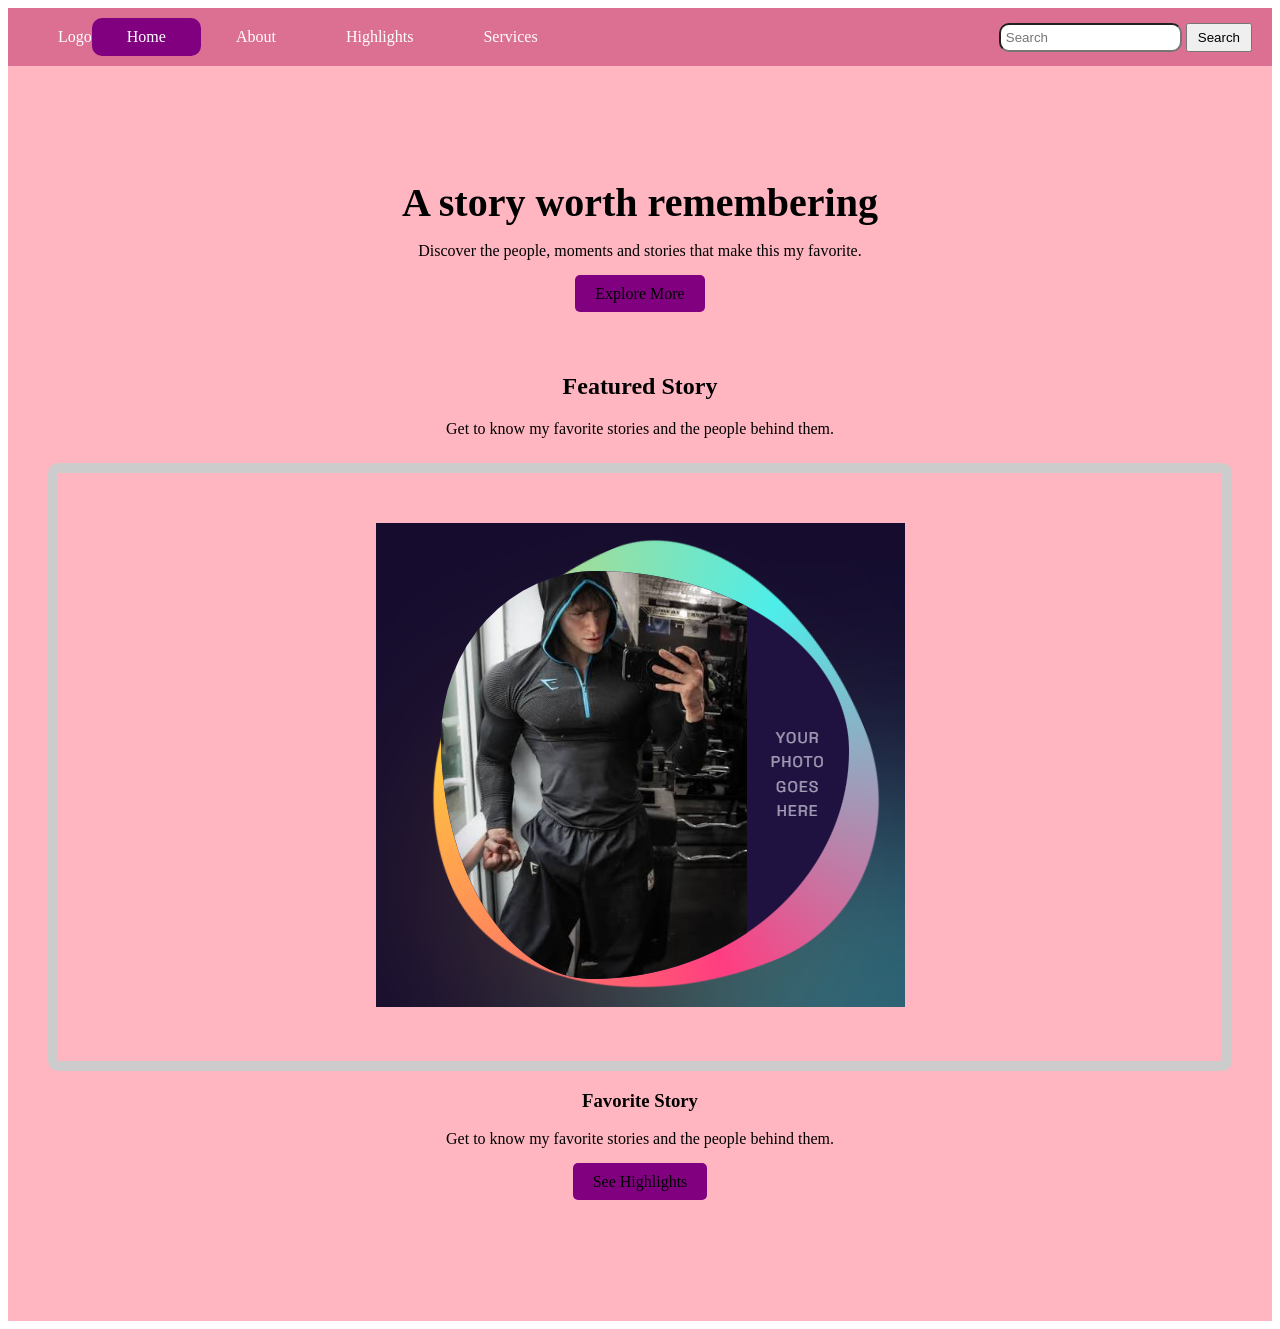
<file: index.html>
<!DOCTYPE html>
<html lang="en">

<head>
    <meta charset="UTF-8">
    <meta name="viewport" content="width=device-width, initial-scale=1.0">
    <link rel="stylesheet" type="text/css" href="style.css">
    <title>Simple Website</title>
</head>

<body>

    <nav>
        <div class="logo">Logo</div>
        <div class="links">
            <a href="Dashboard.html" class="active">Home</a>
            <a href="about.html">About</a>
            <a href="highlights.html">Highlights</a>
            <a href="calculator.html">Services</a>
        </div>

        <div class="search">
            <input type="text" name="" placeholder="Search">
            <button>Search</button>
        </div>
    </nav>

    <section id="home" class="hero">

        <h1>A story worth remembering</h1>

        <p>
            Discover the people, moments and stories that make this my favorite.
        </p>

        <a href="about.html" class="button">Explore More</a>

        <section id="about" class="featured">

            <h2>Featured Story</h2>

            <p>
                Get to know my favorite stories and the people behind them.
            </p>

            <div class="featured card">
                <img src="imagee.png" alt="featured">
            </div>

            <h3>Favorite Story</h3>

            <p>
                Get to know my favorite stories and the people behind them.
            </p>

            <a href="highlights.html" class="button">
                See Highlights
            </a>

        </section>
        <script>
            function logout() {
                if (confirm("Are you sure you want to logout?")) {
                    alert("You have been logged out.");
                    window.location.href = "login.html";
                }else {
                    alert("Logout canceled.");
                }
            }
            </script>
    

</body>
</html>
</file>
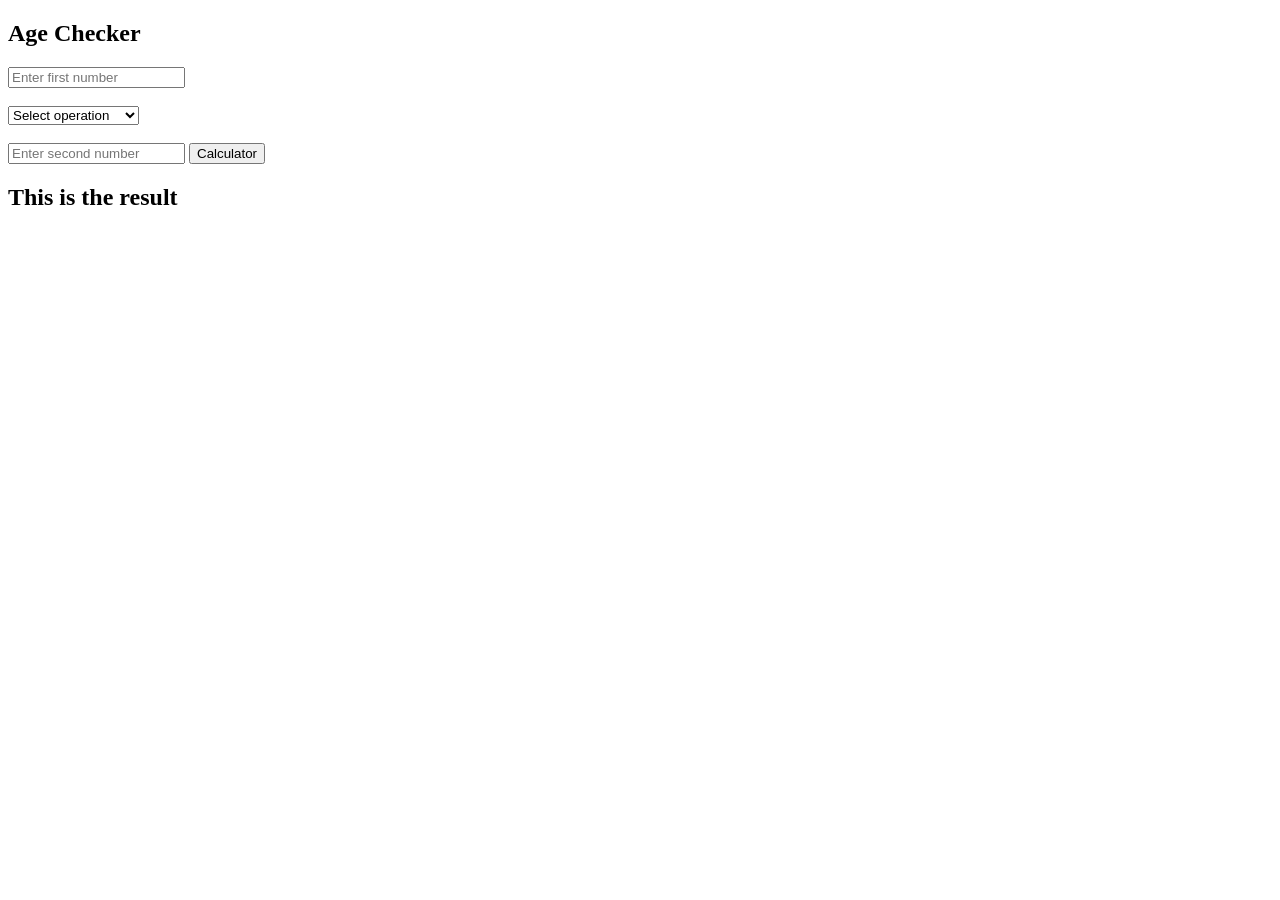
<file: agechecker.html>
<!DOCTYPE html>
<html lang="en">
<head>
    <meta charset="UTF-8">
    <meta name="viewport" content="width=device-width, initial-scale=1.0">
    <title>Simple Calculator</title>
</head>
<body>

    <h2>Age Checker</h2>
    <input type="text" id="num1" placeholder="Enter first number">
    <br><br>
    <select id="operation">
        <br></br>
        <option value="">Select operation</option>
        <option value="+">ADDITION</option>
        <option value="-">DIFFERENCE</option>
        <option value="*">MULTIPLICATION</option>
        <option value="/">DIVISION</option>
    </select>
    <br><br>
    <input type="text" id="num2" placeholder="Enter second number">
    <button onclick="calculate()">Calculator</button>

    <h2 id="result">This is the result</h2>

    <script>
        function calculate() {
            let num1 = Number(document.getElementById('num1').value);
            let num2 = Number(document.getElementById('num2').value);
            let operation = document.getElementById('operation').value;
            if (operation === "+") {
                result = num1 + num2;
            } else if (operation === "-") {
                result = num1 - num2;
            } else if (operation === "*") {
                result = num1 * num2;
            } else if (operation === "/") {
                if (num2 === 0) {
                    alert("Error: Division by zero is not allowed.");
                    return;
                }
                result = num1 / num2;
            } else {
                alert("Invalid operator");
                return;
            }
            document.getElementById('result').innerHTML = "Result: " + result;
            
            
            
        }
    </script>
</body>
</html>
</file>
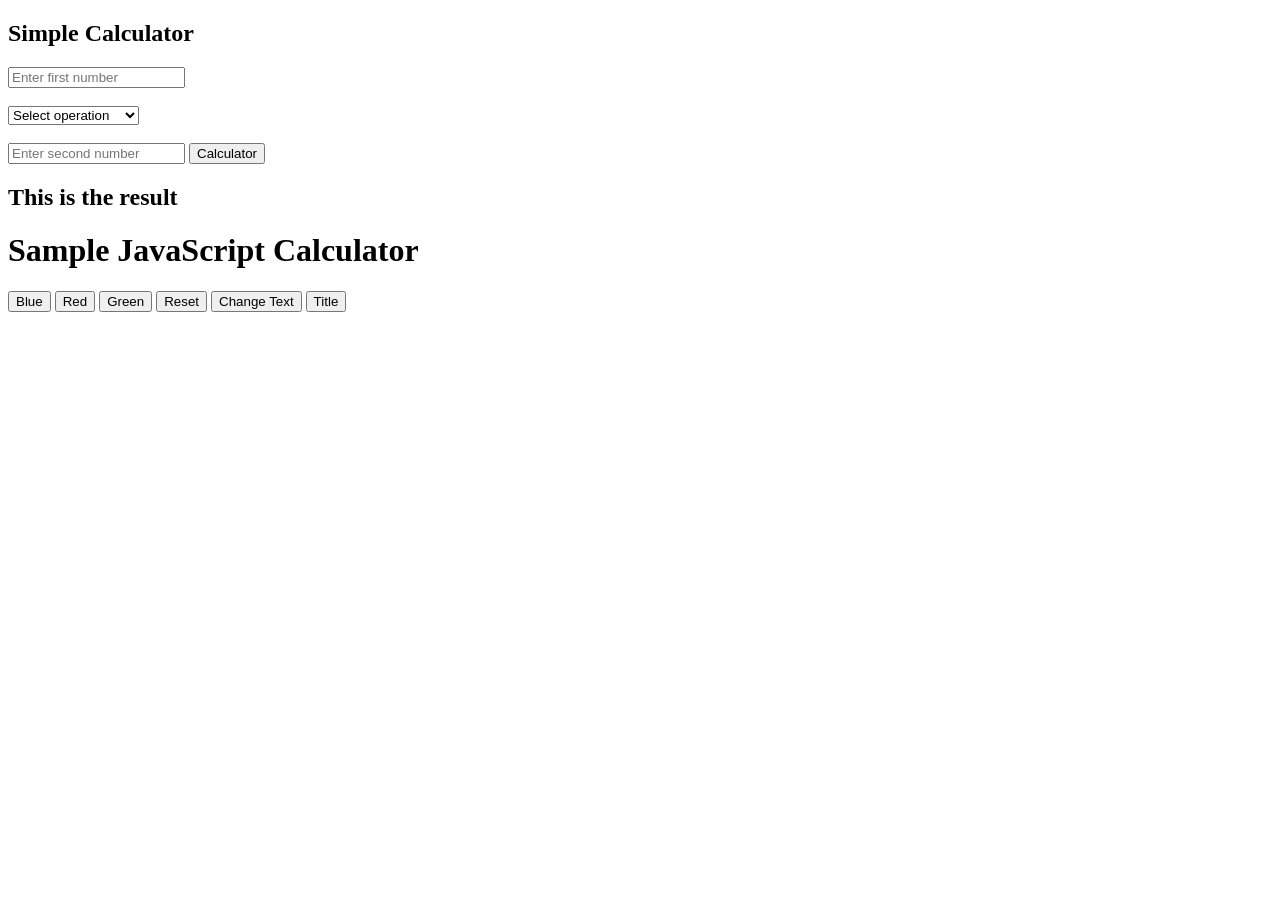
<file: calculator.html>
<!DOCTYPE html>
<html lang="en">
<head>
    <meta charset="UTF-8">
    <meta name="viewport" content="width=device-width, initial-scale=1.0">
    <title>Simple Calculator</title>
</head>
<body>

    <h2>Simple Calculator</h2>
    <input type="text" id="num1" placeholder="Enter first number">
    <br><br>
    <select id="operation">
        <br></br>
        <option value="">Select operation</option>
        <option value="+">ADDITION</option>
        <option value="-">DIFFERENCE</option>
        <option value="*">MULTIPLICATION</option>
        <option value="/">DIVISION</option>
    </select>
    <br><br>
    <input type="text" id="num2" placeholder="Enter second number">
    <button onclick="calculate()">Calculator</button>

    <h2 id="result">This is the result</h2>

    <div id="page">
        <h1 id="title">Sample JavaScript Calculator</h1>
        <button onclick='changeblue()'>Blue</button>
        <button onclick='changered()'>Red</button>
        <button onclick='changegreen()'>Green</button>
        <button onclick='reset()'>Reset</button>
        <button onclick='changeText()'>Change Text</button>
        <button onclick='title()'>Title</button>
    </div>

    </div>

    <script>
        function changeblue(){
            document.getElementById("page")
            .style.backgroundColor ="blue";
        }
        function changered() {
            document.getElementById("page")
            .style.backgroundColor ="red";
        }
        function changegreen() {
            document.getElementById("page")
            .style.backgroundColor ="green";
        }
        function reset() {
            document.getElementById("page")
            .style.backgroundColor ="white";
        }
        function changeText() {
            document.getElementById("title")
            .innerHTML = "This is a simple JavaScript calculator";
        }
        const resultElement = document.getElementById('Title');
        function ResetText() {
            resultElement.innerHTML = "Title";
        }




        function calculate() {
            let num1 = Number(document.getElementById('num1').value);
            let num2 = Number(document.getElementById('num2').value);
            let operation = document.getElementById('operation').value;
            if (operation === "+") {
                result = num1 + num2;
            } else if (operation === "-") {
                result = num1 - num2;
            } else if (operation === "*") {
                result = num1 * num2;
            } else if (operation === "/") {
                if (num2 === 0) {
                    alert("Error: Division by zero is not allowed.");
                    return;
                }
                result = num1 / num2;
            } else {
                alert("Invalid operator");
                return;
            }
            document.getElementById('result').innerHTML = "Result: " + result;
            
            
            
        }
    </script>
</body>
</html>
</file>
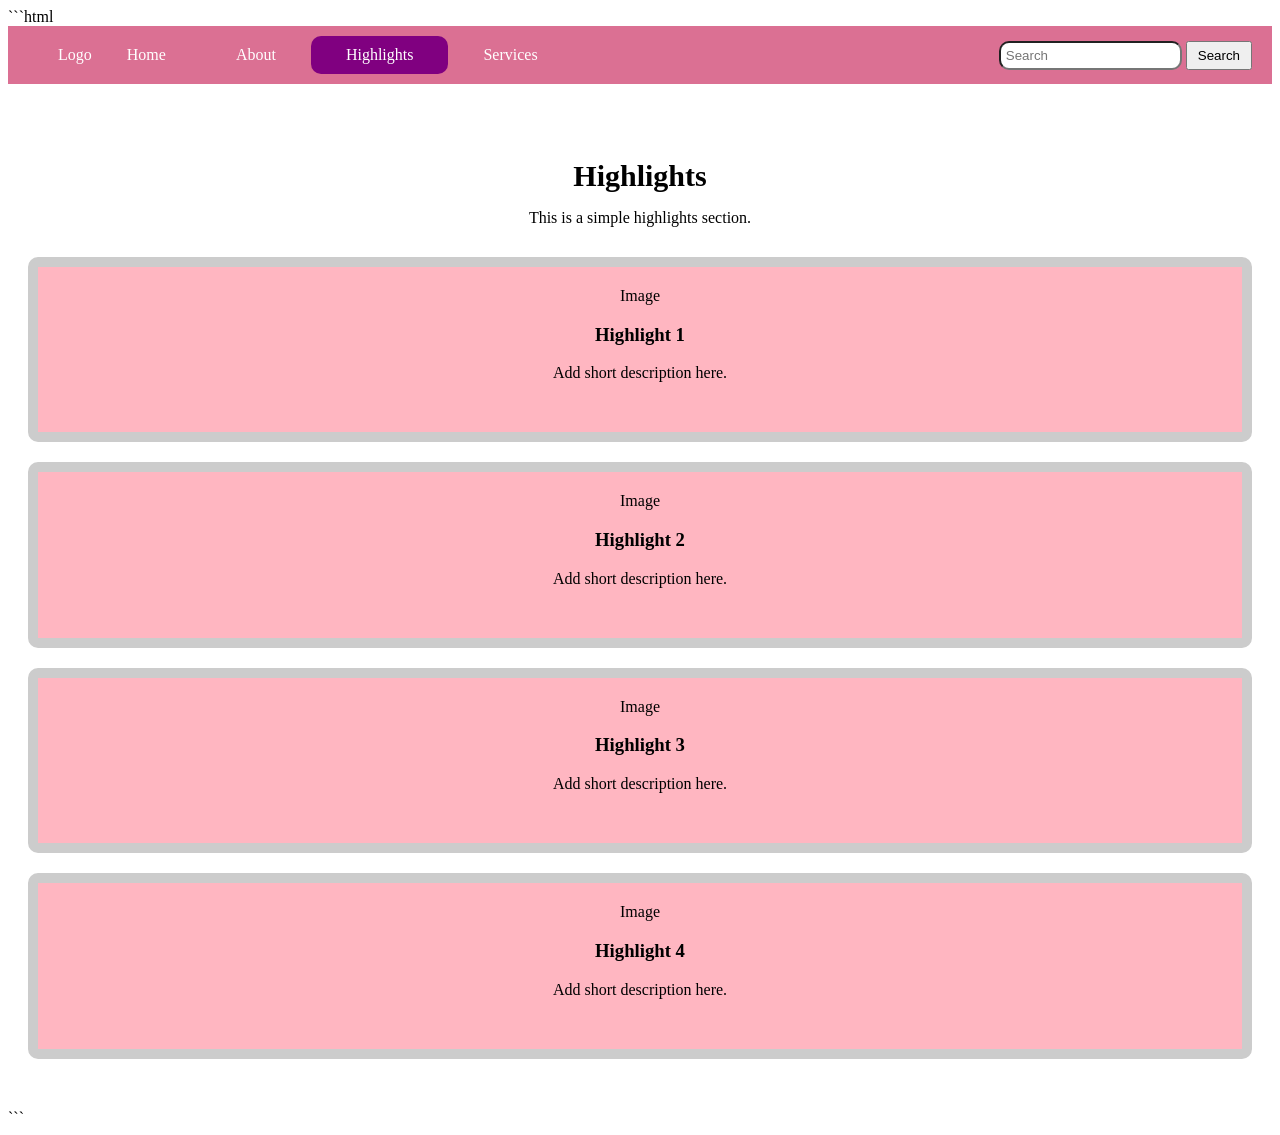
<file: highlight.html>
```html
<!DOCTYPE html>
<html lang="en">

<head>
    <meta charset="UTF-8">
    <meta name="viewport" content="width=device-width, initial-scale=1.0">

    <title>Highlights</title>

    <link rel="stylesheet" type="text/css" href="style.css">
</head>

<body>

    <nav>

        <div class="logo">
            Logo
        </div>

        <div class="links">
            <a href="index.html">Home</a>
            <a href="about.html">About</a>
            <a href="highlights.html" class="active">Highlights</a>
            <a href="services.html">Services</a>
        </div>

        <div class="search">
            <input type="text" placeholder="Search">
            <button>Search</button>
        </div>

    </nav>


    <section id="highlights" class="section">

        <h2>Highlights</h2>

        <p>This is a simple highlights section.</p>


        <div class="cards">

           
            <div class="card">

                <div class="card-image">
                    Image
                </div>

                <h3>Highlight 1</h3>
                <p>Add short description here.</p>

            </div>


           
            <div class="card">

                <div class="card-image">
                    Image
                </div>

                <h3>Highlight 2</h3>
                <p>Add short description here.</p>

            </div>


          
            <div class="card">

                <div class="card-image">
                    Image
                </div>

                <h3>Highlight 3</h3>
                <p>Add short description here.</p>

            </div>


            
            <div class="card">

                <div class="card-image">
                    Image
                </div>

                <h3>Highlight 4</h3>
                <p>Add short description here.</p>

            </div>

        </div>

    </section>

</body>

</html>
```
</file>
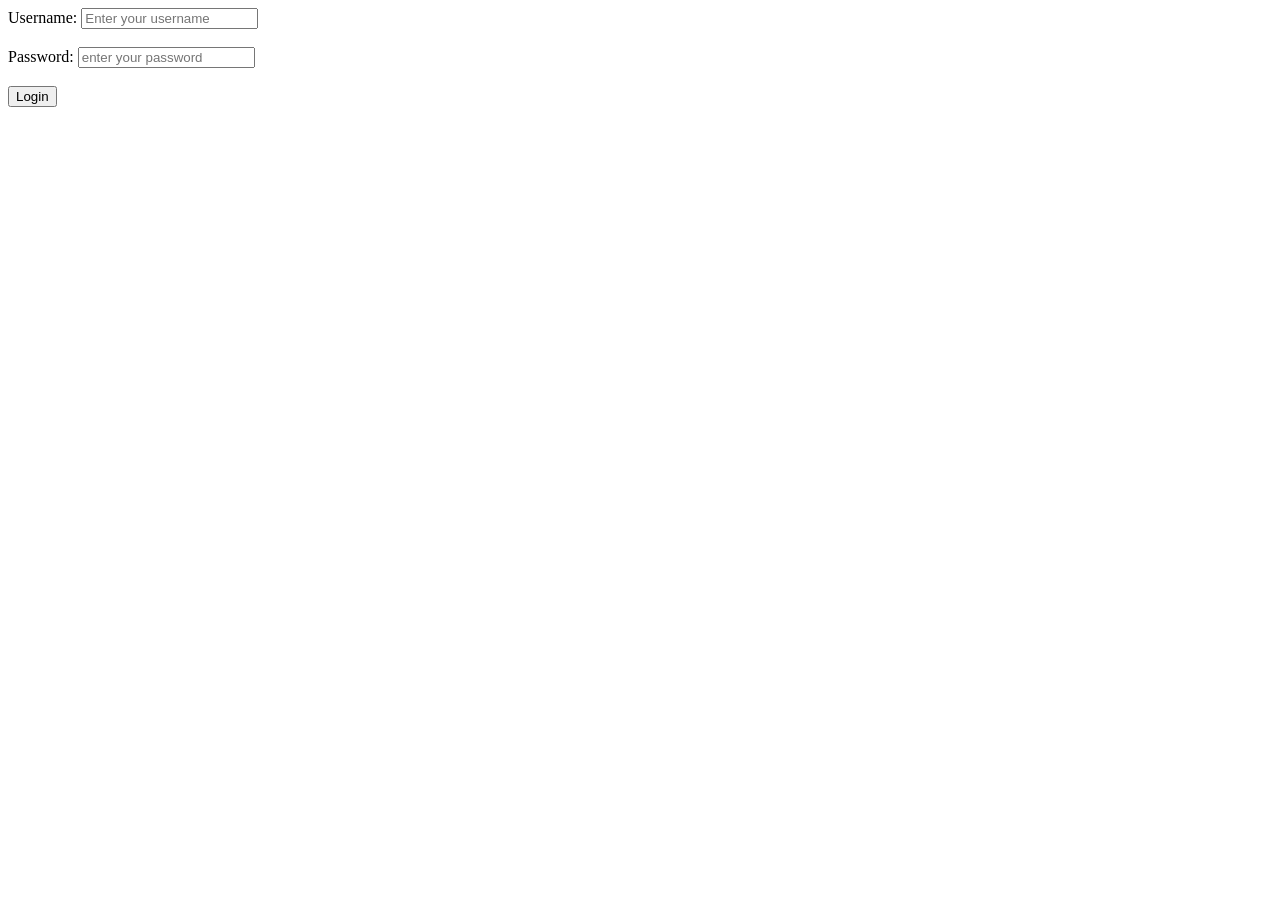
<file: login.html>
<!DOCTYPE html>
<html lang="en">
<head>
    <meta charset="UTF-8">
    <meta name="viewport" content="width=device-width, initial-scale=1.0">
    <title>Document</title>
    <link rel="stylesheet" href="style.css">
</head>
<body>
    <div id ="loginform">
    <form onsubmit="login();return false;">
      <label>Username:</label>
      <input type="text" id="username" placeholder=
      "Enter your username" required>
      <br><br>
      <label>Password:</label>
      <input type="password" id="password" placeholder="enter your password" required>
      <br><br>
      <button type="submit">Login</button>
         </form>
         </div>
         <script> 
        function login () {
            let username = document.getElementById("username").value;
            let password = document.getElementById("password").value;
        
         if (username === "admin" && password === "admin111") {
                alert("Login successful,welcome!, " + username + "!");
                window.location.href = "index.html";
            } else {
                alert("Invalid credentials.");
            }
        }  

    </script>
</body>
</html>
</file>
<file: style.css>
nav{
   background-color: palevioletred;
   color: white; 
   display: flex;
   align-items: center;
   padding: 10px 20px;
}
.logo{
    margin-left: 30px;
}
.links{
    display: flex;
}
.links a{
    color: white;
    text-decoration: none;
    padding: 10px 35px;
}
.links a:hover{
    background-color: purple;
    font-size: 30px;
}
.search{
    margin-left: auto;
    
}
.search input{
    padding: 5px;
    border-radius: 10px;
}
.search button{
    padding: 5px 10px;
}
.active{
    background-color: purple;
    border-radius: 10px;
}
.hero{
    background-color: lightpink; 
    text-align: center;
    padding: 80px 20px;
}
.hero h1{
    font-size: 40px;
    color: black;
    margin-bottom: 15px;
}
.hero p{
    color: black;
    margin-bottom: 25px;
}
.button{
    background-color: purple;
    color: black;
    text-decoration:none;
    padding: 10px 20px;
    border-radius: 5px;
}
.button:hover{
    background-color: maroon;
    color:black;
}
.section{
    max-width: 1300px;
    margin: 0 auto;
    padding: 50px 20px;
    text-align: center;
}
.section h2{
    font-size: 30px;
    margin-bottom: 10px;
}
.section p{
    color: black;
    margin-bottom: 30px;
}
.about-box{
    display: flex;
    gap: 30px;
    align-items: center;
    text-align: left;
}
.about-image{
    width: 50%;
    height: 250PX;
    backrggound-color: gray;
    display: flex;
    aligh-items: center;
    justify-content: center;
    color: maroon;
}
.about-text{
    width: 50%;
}
.about-text h3{
    font-size: 25px;
    margin-bottom: 15px;
}
.cards{
    display: grid;
    gap: 20px;
    template-columns: 1fr 1fr 1fr ;
}
.card{
    flex: 1;
    background-color: lightpink;
    padding: 20px;
    border: 10px solid #ccc;
    border-radius: 10px;
}
.featured{
    text-align: center;
    padding: 50px 20px;
    backrgound-color: lightpink;
}
.featured-cards{
    display: flex;
    align-items: center;
    justify-content: center;
    max-width: 900px;
    margin: 30px auto;
    background-color: lightpink;
    padding: 1dvh;
    border-radius: 5px;
}
.featured-card img{
    width: 300px;
    border-radius: 5px;
}
.featured-text{
    text-align: left;
}
</file>
